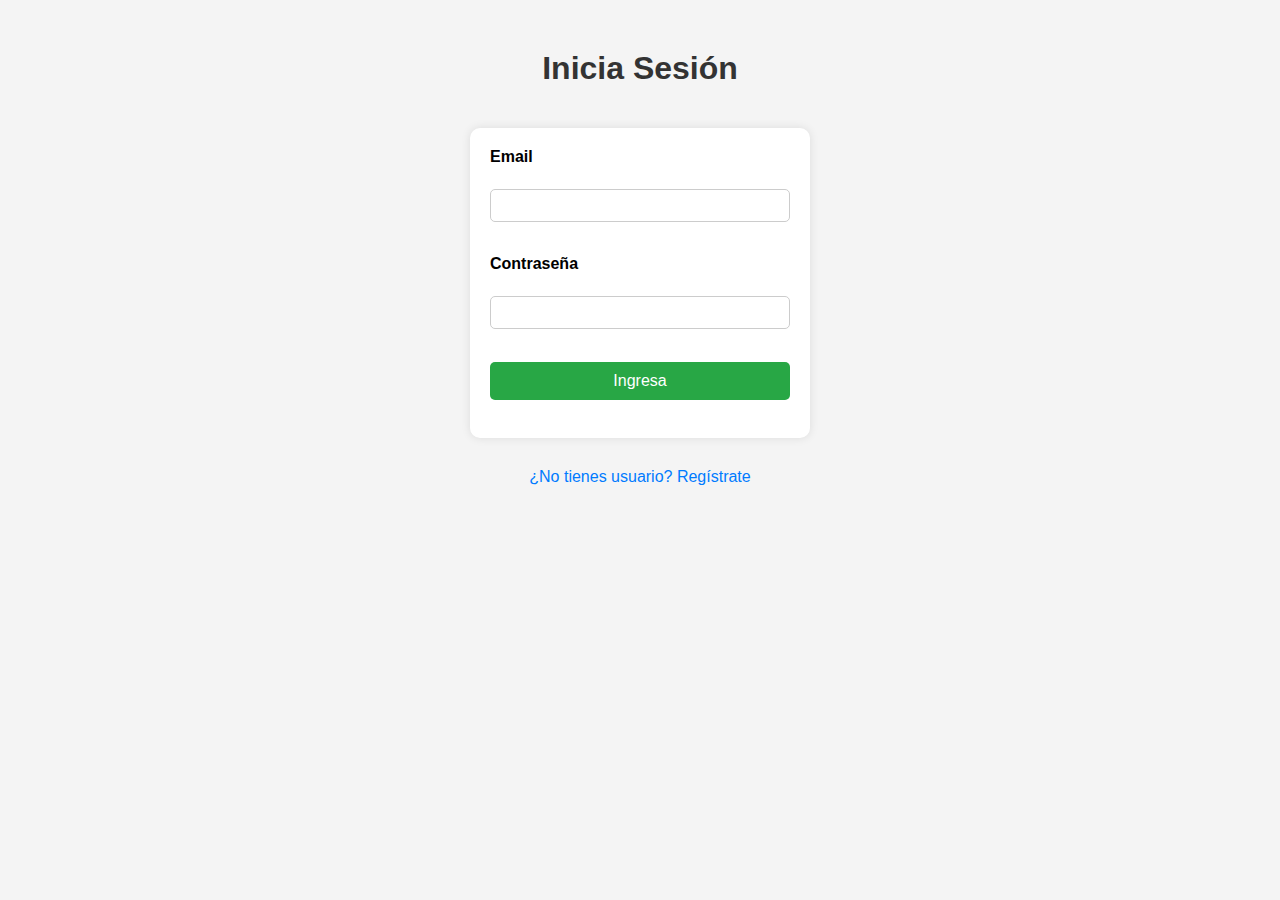
<file: index.html>
<!DOCTYPE html>
<html lang="en">
<head>
  <meta charset="UTF-8">
  <link rel="stylesheet" href="./index.css">
  <title>Iniciar Sesión</title>
</head>
<body>
  <h1>Inicia Sesión</h1>

  <form method="POST" action="login.php">
    <label>Email</label><br>
    <input type="email" name="email" required><br><br>

    <label>Contraseña</label><br>
    <input type="password" name="password" required><br><br>

    <input type="submit" value="Ingresa"><br><br>
  </form>

  <a href="register.html">¿No tienes usuario? Regístrate</a>
</body>
</html>
</file>
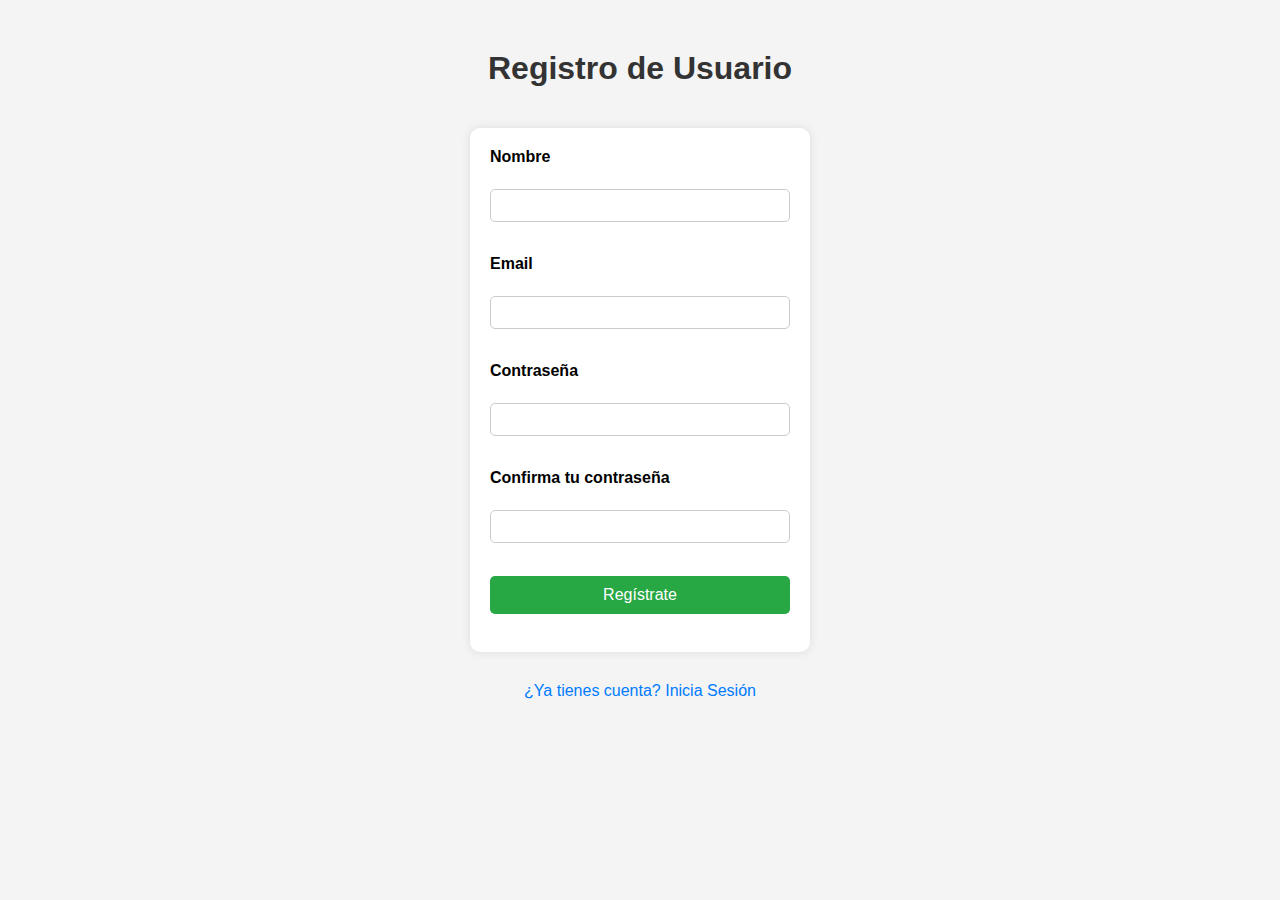
<file: register.html>
<!DOCTYPE html>
<html lang="en">
<head>
  <meta charset="UTF-8">
  <link rel="stylesheet" href="./register.css">
  <title>Registro de Usuario</title>
</head>
<body>
  <h1>Registro de Usuario</h1>

  <form method="POST" action="register.php">
    <label>Nombre</label><br>
    <input type="text" name="nombre" required><br><br>

    <label>Email</label><br>
    <input type="email" name="email" required><br><br>

    <label>Contraseña</label><br>
    <input type="password" name="password" required><br><br>

    <label>Confirma tu contraseña</label><br>
    <input type="password" name="password_2" required><br><br>

    <input type="submit" value="Regístrate"><br><br>
  </form>

  <a href="index.html">¿Ya tienes cuenta? Inicia Sesión</a>
</body>
</html>
</file>
<file: index.css>
/*{
    margin: 0;
    padding: 2%;
    box-sizing: border-box;
    
}

body{
    background-color:#123749;
    color:#16e7e3;
    padding: 50px;
    text-align: center;
}

body a{
    color: aqua;
}*/

/* Estilos generales para el cuerpo de la página */
body {
    font-family: Arial, sans-serif;       /* Establece la fuente principal como Arial o cualquier sans-serif disponible */
    background-color: #f4f4f4;            /* Color de fondo gris claro para toda la página */
    text-align: center;                   /* Centra todos los elementos en el body (útil para el formulario) */
    margin: 0;                            /* Elimina el margen predeterminado del navegador */
    padding: 0;                           /* Elimina el padding predeterminado del navegador */
  }
  
  /* Estilos para el título principal */
  h1 {
    margin-top: 50px;                     /* Espacio de 50px en la parte superior del título */
    color: #333;                          /* Color gris oscuro para el texto del título */
  }
  
  /* Estilos para el formulario */
  form {
    background: white;                    /* Fondo blanco para el formulario */
    padding: 20px;                        /* Espacio interno de 20px en todos los lados */
    border-radius: 10px;                  /* Esquinas redondeadas con radio de 10px */
    box-shadow: 0px 0px 10px rgba(0, 0, 0, 0.1); /* Sombra suave alrededor del formulario */
    display: inline-block;                /* Permite que el formulario se comporte como un bloque inline */
    text-align: left;                     /* Alinea el texto dentro del formulario a la izquierda */
    max-width: 300px;                     /* Ancho máximo de 300px */
    width: 100%;                          /* Ocupa el 100% del espacio disponible hasta max-width */
    margin: 20px auto;                    /* Margen de 20px arriba/abajo y centrado horizontalmente */
  }
  
  /* Estilos para las etiquetas de los campos */
  label {
    font-weight: bold;                    /* Texto en negrita para las etiquetas */
    display: block;                       /* Hace que cada etiqueta ocupe su propia línea */
    margin-bottom: 5px;                   /* Espacio de 5px debajo de cada etiqueta */
  }
  
  /* Estilos para los campos de entrada de texto, email y contraseña */
  input[type="text"],
  input[type="email"],
  input[type="password"] {
    width: 100%;                          /* Ocupa el 100% del ancho disponible */
    padding: 8px;                         /* Espacio interno de 8px en todos los lados */
    margin-bottom: 15px;                  /* Espacio de 15px debajo de cada campo */
    border: 1px solid #ccc;               /* Borde gris claro de 1px */
    border-radius: 5px;                   /* Esquinas redondeadas con radio de 5px */
    box-sizing: border-box;               /* Incluye padding y borde en el ancho total */
  }
  
  /* Estilos para el botón de envío */
  input[type="submit"] {
    width: 100%;                          /* Ocupa el 100% del ancho disponible */
    padding: 10px;                        /* Espacio interno de 10px en todos los lados */
    background: #28a745;                  /* Color de fondo verde */
    color: white;                         /* Texto en color blanco */
    border: none;                         /* Sin borde */
    border-radius: 5px;                   /* Esquinas redondeadas con radio de 5px */
    cursor: pointer;                      /* Cambia el cursor a una mano al pasar sobre el botón */
    font-size: 16px;                      /* Tamaño de texto de 16px */
    transition: background 0.3s ease;     /* Transición suave de 0.3 segundos para cambios de fondo */
  }
  
  /* Estilo para el botón de envío al pasar el cursor sobre él */
  input[type="submit"]:hover {
    background: #218838;                  /* Color verde más oscuro al pasar el cursor */
  }
  
  /* Estilos para el enlace de inicio de sesión */
  a {
    display: block;                       /* Hace que el enlace ocupe su propia línea */
    margin-top: 10px;                     /* Espacio de 10px en la parte superior del enlace */
    color: #007bff;                       /* Color azul para el enlace */
    text-decoration: none;                /* Elimina el subrayado predeterminado del enlace */
  }
  
  /* Estilo para el enlace al pasar el cursor sobre él */
  a:hover {
    text-decoration: underline;           /* Subraya el enlace al pasar el cursor */
  }
</file>
<file: register.css>
/* Estilos generales para el cuerpo de la página */
body {
    font-family: Arial, sans-serif;       /* Establece la fuente principal como Arial o cualquier sans-serif disponible */
    background-color: #f4f4f4;            /* Color de fondo gris claro para toda la página */
    text-align: center;                   /* Centra todos los elementos en el body (útil para el formulario) */
    margin: 0;                            /* Elimina el margen predeterminado del navegador */
    padding: 0;                           /* Elimina el padding predeterminado del navegador */
  }
  
  /* Estilos para el título principal */
  h1 {
    margin-top: 50px;                     /* Espacio de 50px en la parte superior del título */
    color: #333;                          /* Color gris oscuro para el texto del título */
  }
  
  /* Estilos para el formulario */
  form {
    background: white;                    /* Fondo blanco para el formulario */
    padding: 20px;                        /* Espacio interno de 20px en todos los lados */
    border-radius: 10px;                  /* Esquinas redondeadas con radio de 10px */
    box-shadow: 0px 0px 10px rgba(0, 0, 0, 0.1); /* Sombra suave alrededor del formulario */
    display: inline-block;                /* Permite que el formulario se comporte como un bloque inline */
    text-align: left;                     /* Alinea el texto dentro del formulario a la izquierda */
    max-width: 300px;                     /* Ancho máximo de 300px */
    width: 100%;                          /* Ocupa el 100% del espacio disponible hasta max-width */
    margin: 20px auto;                    /* Margen de 20px arriba/abajo y centrado horizontalmente */
  }
  
  /* Estilos para las etiquetas de los campos */
  label {
    font-weight: bold;                    /* Texto en negrita para las etiquetas */
    display: block;                       /* Hace que cada etiqueta ocupe su propia línea */
    margin-bottom: 5px;                   /* Espacio de 5px debajo de cada etiqueta */
  }
  
  /* Estilos para los campos de entrada de texto, email y contraseña */
  input[type="text"],
  input[type="email"],
  input[type="password"] {
    width: 100%;                          /* Ocupa el 100% del ancho disponible */
    padding: 8px;                         /* Espacio interno de 8px en todos los lados */
    margin-bottom: 15px;                  /* Espacio de 15px debajo de cada campo */
    border: 1px solid #ccc;               /* Borde gris claro de 1px */
    border-radius: 5px;                   /* Esquinas redondeadas con radio de 5px */
    box-sizing: border-box;               /* Incluye padding y borde en el ancho total */
  }
  
  /* Estilos para el botón de envío */
  input[type="submit"] {
    width: 100%;                          /* Ocupa el 100% del ancho disponible */
    padding: 10px;                        /* Espacio interno de 10px en todos los lados */
    background: #28a745;                  /* Color de fondo verde */
    color: white;                         /* Texto en color blanco */
    border: none;                         /* Sin borde */
    border-radius: 5px;                   /* Esquinas redondeadas con radio de 5px */
    cursor: pointer;                      /* Cambia el cursor a una mano al pasar sobre el botón */
    font-size: 16px;                      /* Tamaño de texto de 16px */
    transition: background 0.3s ease;     /* Transición suave de 0.3 segundos para cambios de fondo */
  }
  
  /* Estilo para el botón de envío al pasar el cursor sobre él */
  input[type="submit"]:hover {
    background: #218838;                  /* Color verde más oscuro al pasar el cursor */
  }
  
  /* Estilos para el enlace de inicio de sesión */
  a {
    display: block;                       /* Hace que el enlace ocupe su propia línea */
    margin-top: 10px;                     /* Espacio de 10px en la parte superior del enlace */
    color: #007bff;                       /* Color azul para el enlace */
    text-decoration: none;                /* Elimina el subrayado predeterminado del enlace */
  }
  
  /* Estilo para el enlace al pasar el cursor sobre él */
  a:hover {
    text-decoration: underline;           /* Subraya el enlace al pasar el cursor */
  }
</file>
